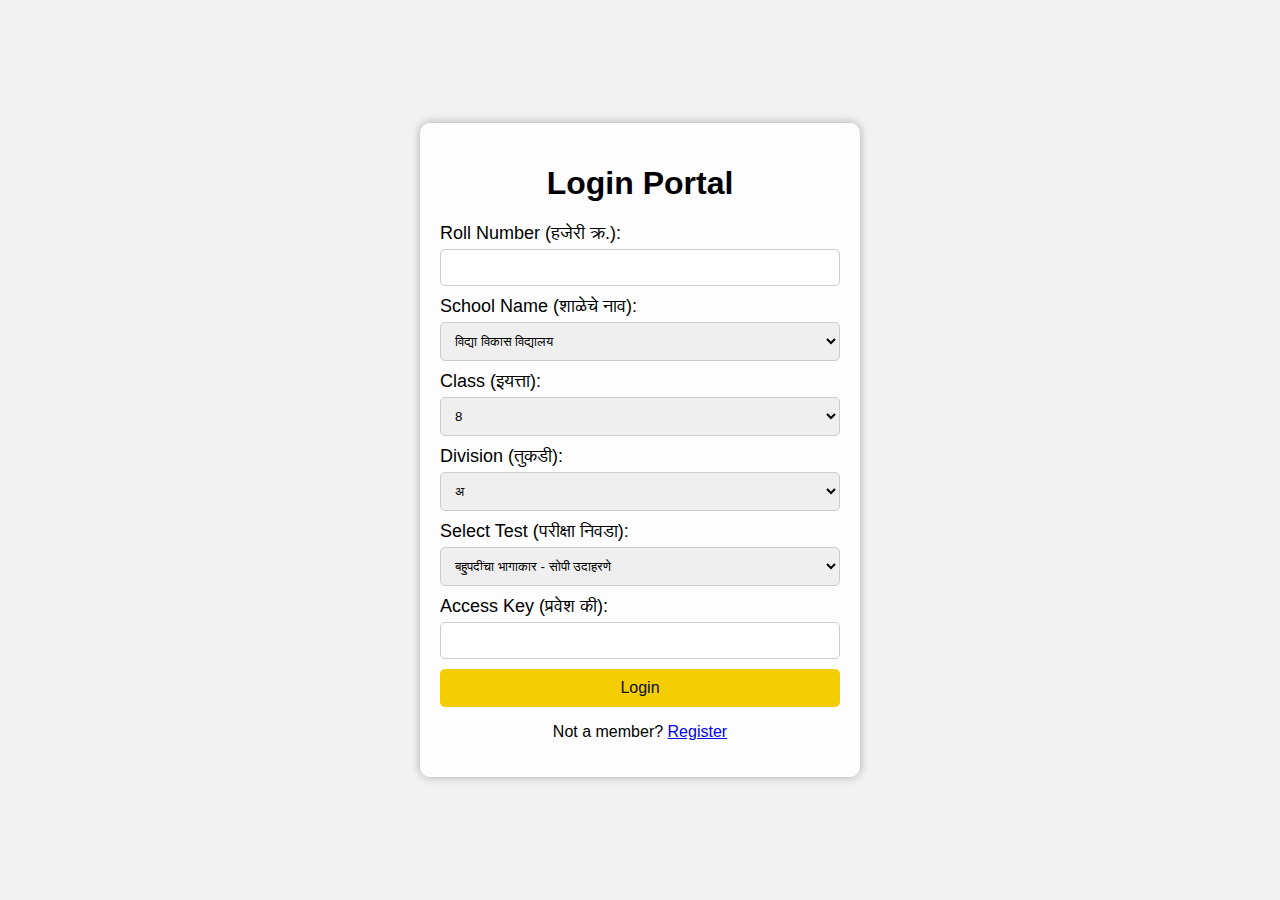
<file: index.html>
<!DOCTYPE html>
<html lang="en">

<head>
    <meta charset="UTF-8">
    <meta name="viewport" content="width=device-width, initial-scale=1.0">
    <title>Student Login</title>
    <!-- <link rel="stylesheet" href="styles.css"> -->
    <style>
        body {
            margin: 0;
            padding: 0;
            font-family: 'Trebuchet MS', 'Lucida Sans Unicode', 'Lucida Grande',
                'Lucida Sans', Arial, sans-serif;
            background-color: #f2f2f2;
            display: flex;
            justify-content: center;
            align-items: center;
            min-height: 100vh;
        }

        .login-container {
            background-color: rgba(255, 255, 255, 0.8);
            border-radius: 10px;
            box-shadow: 0 0 10px rgba(0, 0, 0, 0.3);
            padding: 20px;
            text-align: center;
            max-width: 400px;
            width: 100%;
        }

        .login-form {
            display: flex;
            flex-direction: column;
        }

        .login-form label {
            font-size: 18px;
            text-align: left;
            margin-bottom: 5px;
        }

        .login-form input[type="text"],
        .login-form input[type="tel"],
        .login-form input[type="number"],
        .login-form select[type="text"],
        .login-form select[type="number"] {
            padding: 10px;
            border: 1px solid #ccc;
            border-radius: 5px;
            margin-bottom: 10px;
        }

        .login-form small {
            font-size: 12px;
            color: #888;
            margin-top: -5px;
        }

        .login-form button[type="submit"] {
            background-color: #f5cd03;
            color: #0c0d0d;
            font-size: 16px;
            padding: 10px;
            border: none;
            border-radius: 5px;
            cursor: pointer;
            transition: background-color 0.3s ease;
        }

        .login-form button[type="submit"]:hover {
            background-color: #e0b500;
        }

        .loading-circle {
    border: 4px solid rgba(255, 255, 255, 0.3);
    border-top: 4px solid #3498db;
    border-radius: 50%;
    width: 30px;
    height: 30px;
    animation: spin 1s linear infinite;
    margin: 0 auto;
    display: none; /* Initially hide the loading circle */
}

@keyframes spin {
    0% { transform: rotate(0deg); }
    100% { transform: rotate(360deg); }
}

    </style>
</head>

<body>
    <div class="login-container">
        <h1>Login Portal</h1>
        <div class="loading-circle"></div>
        <form class="login-form" id="xyz">

            <label for="roll">Roll Number (हजेरी क्र.):</label>
            <input type="text" id="roll" name="roll" maxlength="2" required>
            

            <!-- school name -->
            <label for="school">School Name (शाळेचे नाव):</label>
            <select type="text" id="school" name="school" required>
                <option value="Vidya Vikas Vidyalaya">विद्या विकास विद्यालय</option>
            </select>

            <!-- class should be between 1 and 12 -->
            <label for="class">Class (इयत्ता):</label>
            <select type="number" id="class" name="class" required>
                <!-- <option value="5">5</option> -->
                <option value="8">8</option>
                <!-- <option value="7">7</option>
                <option value="8">8</option>
                <option value="9">9</option>
                <option value="10">10</option>
                <option value="11">11</option>
                <option value="12">12</option> -->
                <!-- <option value="13">13</option> -->



            </select>

            <!-- Division dropdown -->
            <label for="division">Division (तुकडी):</label>
            <select type="text" id="division" name="division" required>
                <option value="A">अ</option>
                <option value="B">ब</option>
                <option value="C">क</option>
                <option value="D">ड</option>
                <option value="E">इ</option>
                <option value="F">फ</option>
                <option value="G">ग</option>
                <option value="H">ह</option>


            </select>
            
            <label for="test">Select Test (परीक्षा निवडा):</label>
            <select type="text" id="test" name="test" required>
                <option value="A">बहुपदींचा भागाकार - सोपी उदाहरणे</option>
                <option value="B">बहुपदींचा भागाकार - मध्यम उदाहरणे</option>
                <option value="C">बहुपदींचा भागाकार - अवघड उदाहरणे</option>

            </select>

            <label for="key">Access Key (प्रवेश की):</label>
            <input type="text" id="key" name="key" required>


            <button type="submit">Login</button>

            <p>Not a member? <a href="register.html">Register</a></p>
        </form>
    </div>
    <script>
        document.getElementById("xyz").addEventListener("submit", function (event) {
            localStorage.clear();
            // Prevent the default form submission behavior
            event.preventDefault();

            // Show the loading circle
            var loadingCircle = document.querySelector(".loading-circle");
            loadingCircle.style.display = "block";

            // save the data in local storage
            var x = 0;
            
            var roll_value = document.getElementById("roll").value;
            var school_value = document.getElementById("school").value;
            var class_value = document.getElementById("class").value;
            var division_value = document.getElementById("division").value;
            var test_value = document.getElementById("test").value;
            var key_value = document.getElementById("key").value;

            if(key_value!="2024"){
                alert("Invalid access key");
                var loadingCircle = document.querySelector(".loading-circle");
                loadingCircle.style.display = "none";
                window.location.reload();
            }

            body = JSON.stringify({
                "id": roll_value + class_value + division_value + school_value,
            })
            let headersList = {
                "Accept": "*/*",
                "User-Agent": "Thunder Client (https://www.thunderclient.com)",
                "Content-Type": "application/json"
            }

            fetch("https://game-dev-plus.onrender.com/login", {
                method: "POST",
                body: body,
                headers: headersList
            }).then(response => {
                if (response.status!=200){
                    alert("user doesn't exist")
                    x = 1;
                    window.location.reload();
                }
                else{
                    return response.text();
                    x = 0;
                }
            
            }).then(data => {
                console.log(data);
                // save the id in local storage
                localStorage.setItem("id", roll_value + class_value + division_value + school_value);
                //window.location.href = "auto.html";
                if (x==0){
                    localStorage.setItem("id", roll_value + class_value + division_value + school_value);
                    localStorage.setItem("test_number", test_value);
                    window.location.href = "auto.html";
                }
                
            }).catch(err => {
                console.error(err);
            }
            );



            // Redirect to the "xyz" page
            // Change the filename if needed
        });

    </script>
</body>

</html>



<!-- - register
    - full Name
    - school Name -L
    - roll no -L
    - class -L
    - division -L
    - phone number
    - Gender

- test [
    - tests
    ] -->
</file>
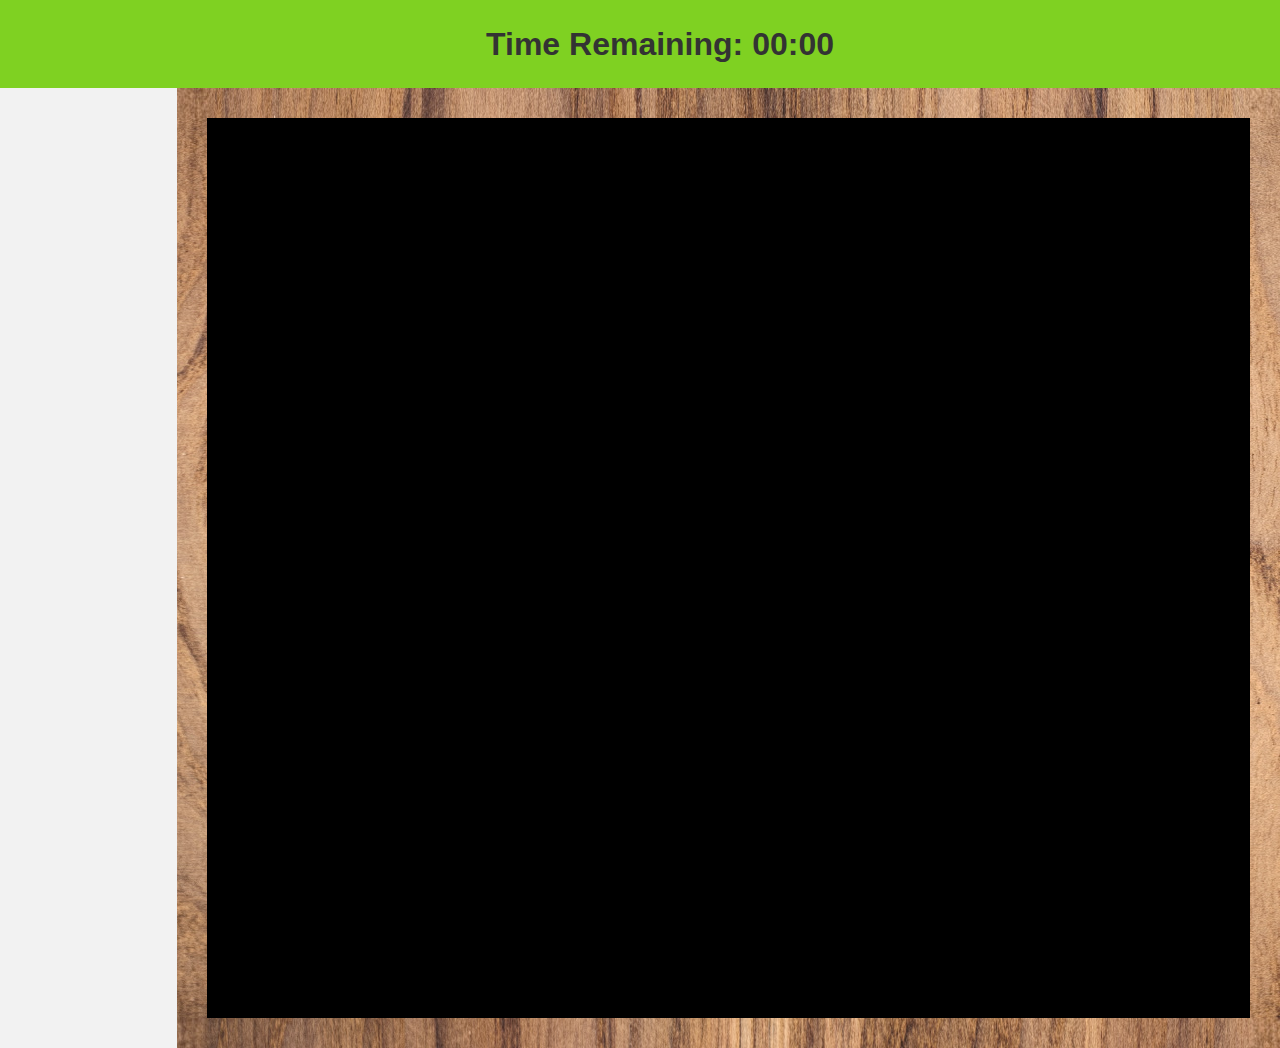
<file: auto.html>
<!DOCTYPE html>
<link rel="stylesheet" href="styles.css">
<meta name="viewport" content="width=device-width, initial-scale=1.0">
<html>
<head>
    <meta charset="utf-8">
    <title>सराव परीक्षा-1</title>
    <style>
        /* Your CSS styles here */
    </style>
</head>
<div id="blurBackground" class="blur-background"></div>

<!-- The popup div -->
<div id="popup" class="popup">
    <h2>गुणपत्रक</h2>
    <!-- Add score information here -->
    <p id="score">Score: 90%</p>
    <p id="correct">Correct Answers: 18</p>
    <p id="incorrect">Incorrect Answers: 2</p>
    <p id="unattempted">Unattempted Questions: 0</p>
    <button id="closePopupButton">बंद करा</button>
</div>

<body>
    <header>
        <h1><div id="timer">Time Remaining: 00:00</div></h1>
    </header>
    <div class="container" id="cont" style="position: absolute; top: 88px;">
        <div class="navigation-bar" id="autobtn">
            <!-- <h2 class='chapter-number'> भाग 1</h2> -->
            

            <!-- Buttons are added here -->
            <!-- <div id="buttonContainer"></div> -->

            <!-- <button class="my-button" id="question11">समाप्त करा</button><br> -->
        </div>
        <div class="black-bg" id="board">
            <br>
            <br>
            <!-- <button class='button nonod-kara' id='tapasa'>नोंद करा</button> -->
        </div>
    </div>
    <main>
    </main>
    <script type="module" src="saravsanchjs.js"></script>

    <!-- <script>
        // JavaScript code to add buttons with unique IDs
        const buttonContainer = document.getElementById("autobtn");

        function addButtons() {
            const numberOfButtons = prompt("Enter the number of buttons to add:");

            for (let i = 1; i <= numberOfButtons; i++) {
                const button = document.createElement("button");
                button.className = "my-button";
                button.id = `question${i}`;
                button.textContent = `प्रश्न ${i}`;
                buttonContainer.appendChild(button);
                buttonContainer.appendChild(document.createElement("br"));
                if (i==numberOfButtons) {
                    const button = document.createElement("button");
                    button.className = "my-button";
                    button.id = `question01`;
                    button.textContent = `समाप्त करा`;
                    buttonContainer.appendChild(button);
                    buttonContainer.appendChild(document.createElement("br"));

                }
            }
            
        }

        //addButtons();
    </script> -->
</body>
</html>
</file>
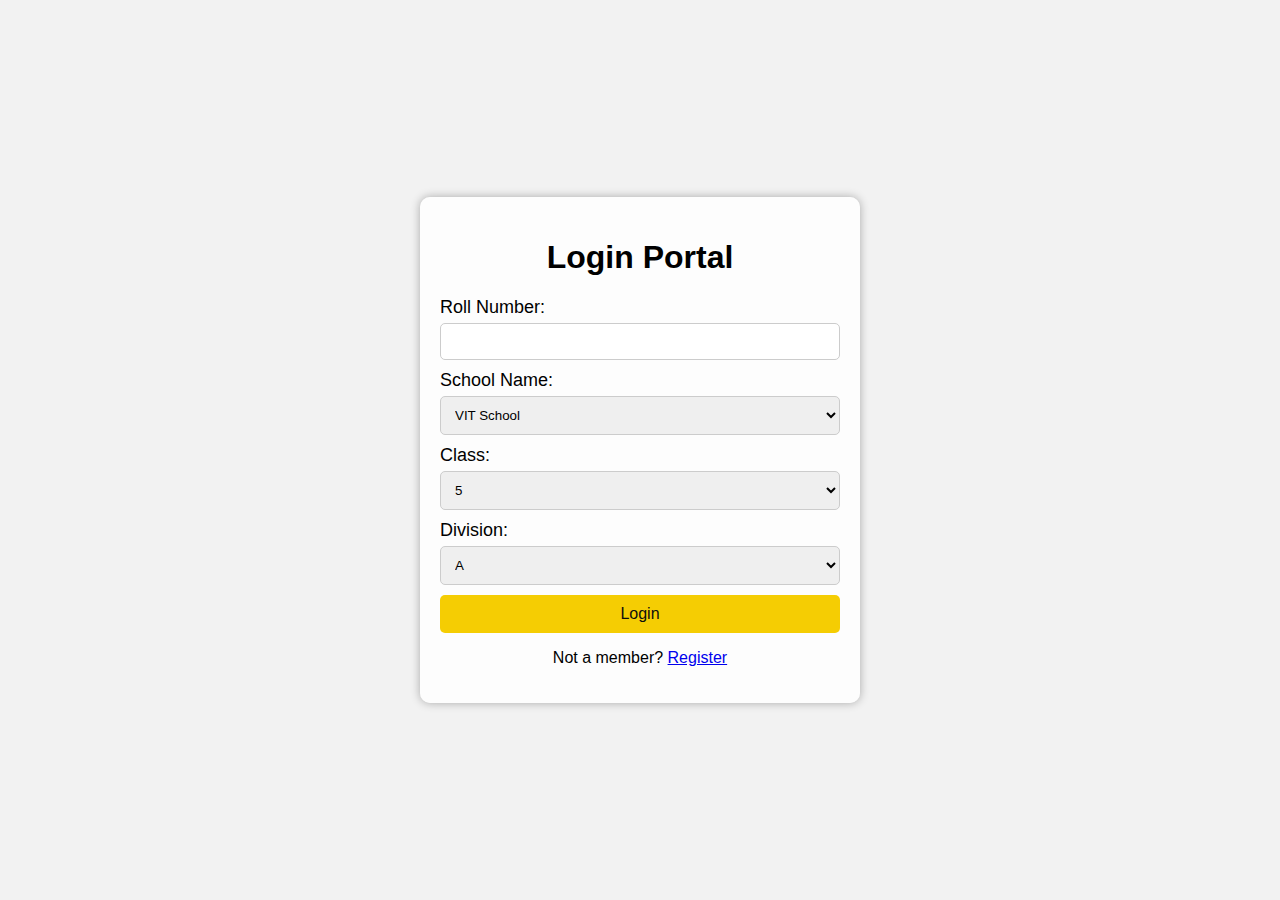
<file: login.html>
<!DOCTYPE html>
<html lang="en">

<head>
    <meta charset="UTF-8">
    <meta name="viewport" content="width=device-width, initial-scale=1.0">
    <title>Student Login</title>
    <!-- <link rel="stylesheet" href="styles.css"> -->
    <style>
        body {
            margin: 0;
            padding: 0;
            font-family: 'Trebuchet MS', 'Lucida Sans Unicode', 'Lucida Grande',
                'Lucida Sans', Arial, sans-serif;
            background-color: #f2f2f2;
            display: flex;
            justify-content: center;
            align-items: center;
            min-height: 100vh;
        }

        .login-container {
            background-color: rgba(255, 255, 255, 0.8);
            border-radius: 10px;
            box-shadow: 0 0 10px rgba(0, 0, 0, 0.3);
            padding: 20px;
            text-align: center;
            max-width: 400px;
            width: 100%;
        }

        .login-form {
            display: flex;
            flex-direction: column;
        }

        .login-form label {
            font-size: 18px;
            text-align: left;
            margin-bottom: 5px;
        }

        .login-form input[type="text"],
        .login-form input[type="tel"],
        .login-form input[type="number"],
        .login-form select[type="text"],
        .login-form select[type="number"] {
            padding: 10px;
            border: 1px solid #ccc;
            border-radius: 5px;
            margin-bottom: 10px;
        }

        .login-form small {
            font-size: 12px;
            color: #888;
            margin-top: -5px;
        }

        .login-form button[type="submit"] {
            background-color: #f5cd03;
            color: #0c0d0d;
            font-size: 16px;
            padding: 10px;
            border: none;
            border-radius: 5px;
            cursor: pointer;
            transition: background-color 0.3s ease;
        }

        .login-form button[type="submit"]:hover {
            background-color: #e0b500;
        }
    </style>
</head>

<body>
    <div class="login-container">
        <h1>Login Portal</h1>
        <form class="login-form" id="xyz">

            <label for="roll">Roll Number:</label>
            <input type="text" id="roll" name="roll" required>


            <!-- school name -->
            <label for="school">School Name:</label>
            <select type="text" id="school" name="school" required>
                <option value="VIT School">VIT School</option>
                <option value="other">other</option>
            </select>

            <!-- class should be between 1 and 12 -->
            <label for="class">Class:</label>
            <select type="number" id="class" name="class" required>
                <option value="5">5</option>
                <option value="6">6</option>
                <option value="7">7</option>
                <option value="8">8</option>
                <option value="9">9</option>
                <option value="10">10</option>
                <option value="other">other</option>

            </select>

            <!-- Division dropdown -->
            <label for="division">Division:</label>
            <select type="text" id="division" name="division" required>
                <option value="A">A</option>
                <option value="B">B</option>
                <option value="C">C</option>
                <option value="D">D</option>
            </select>

            <button type="submit">Login</button>

            <p>Not a member? <a href="register.html">Register</a></p>
        </form>
    </div>
    <script>
        document.getElementById("xyz").addEventListener("submit", function (event) {
            // Prevent the default form submission behavior
            event.preventDefault();

            // save the data in local storage
            var roll_value = document.getElementById("roll").value;
            var school_value = document.getElementById("school").value;
            var class_value = document.getElementById("class").value;
            var division_value = document.getElementById("division").value;

            body = JSON.stringify({
                "id": roll_value + class_value + division_value + school_value,
            })
            let headersList = {
                "Accept": "*/*",
                "User-Agent": "Thunder Client (https://www.thunderclient.com)",
                "Content-Type": "application/json"
            }

            fetch("https://game-dev-plus.onrender.com/login", {
                method: "POST",
                body: body,
                headers: headersList
            }).then(response => response.text()).then(data => {
                console.log(data);
                // Check if the user already exists
                //window.location.href = "mcqui3.html";
            }).catch(err => {
                console.error(err);
            }
            );



            // Redirect to the "xyz" page
            // Change the filename if needed
        });

    </script>
</body>

</html>



<!-- - register
    - full Name
    - school Name -L
    - roll no -L
    - class -L
    - division -L
    - phone number
    - Gender

- test [
    - tests
    ] -->
</file>
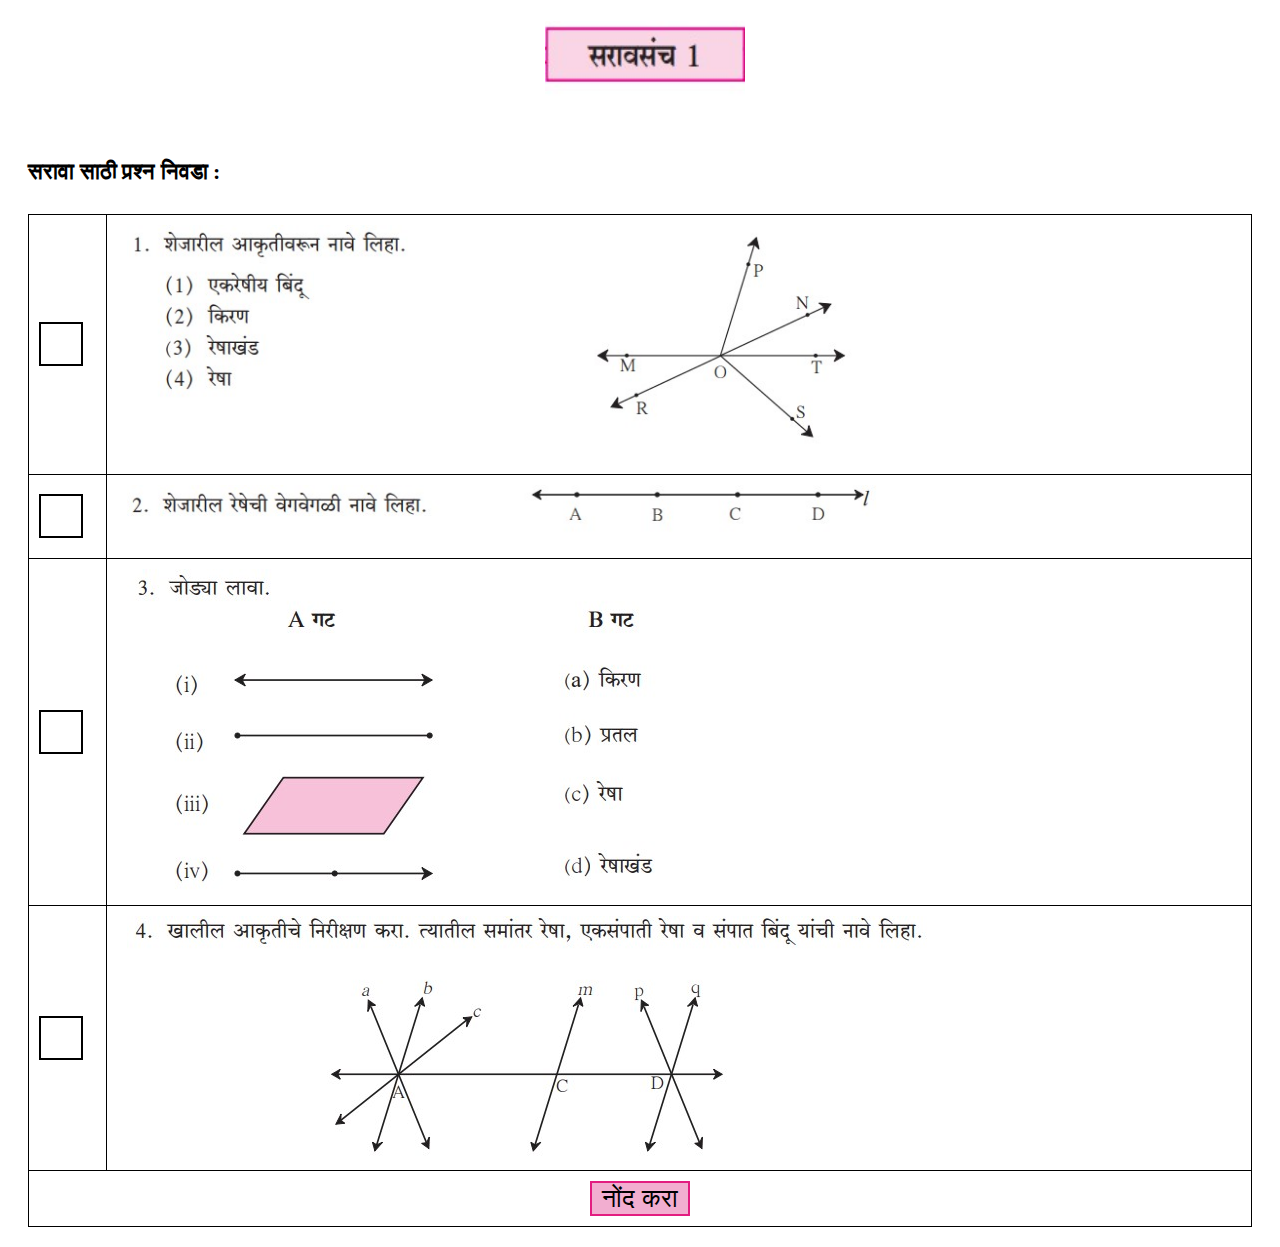
<file: mcqui3.html>
<!DOCTYPE html>
<html>
<head>
    <meta charset="utf-8">
    <title>Image MCQ Options</title>
    <style>
        /* Style for MCQ options */
        body {
            padding: 0 20px; /* Add padding to the left and right of the screen */
            background-color: #fff;
        }

        table {
            width: 100%;
            border-collapse: collapse;
            margin-bottom: 20px;
            background-color: #fff;
        }

        th, td {
            padding: 10px;
            border: 1px solid #000;
            vertical-align: middle;
        }

        .mcq-option label {
            display: block;
            width: 40px; /* Adjust the size as needed */
            height: 40px; /* Adjust the size as needed */
            background-color: #fff;
            border: 2px solid #000;
            cursor: pointer;
            position: relative; /* Added position relative */
        }

        .mcq-option input[type="checkbox"] {
            position: absolute;
            opacity: 0;
            cursor: pointer;
        }

        img {
            max-width: 80%;
            max-height: 100%;
            margin-left: 10px; /* Add space between checkbox and question */
        }

        .mcq-option input[type="checkbox"]:checked + label::before {
            content: "✔"; /* Use a checkmark or another symbol as needed */
            position: absolute;
            top: 50%;
            left: 50%;
            transform: translate(-50%, -50%);
            font-size: 24px; /* Adjust the size as needed */
            color: #000;
        }

        

    </style>
</head>
<body>
    <h1 style="text-align: center;"><img src="teacher_images/sanch-1.jpg" alt="sanch-1"; style="width: 200px; height: 100px;"></h1>
    <h4 style="font-size: 22px;">सरावा साठी प्रश्न निवडा :</h4>

    <!-- MCQ options in a table with two columns -->
    <form id="xyz">

        <table>
            <tr>
            <td>
                <div class="mcq-option">
                    <input type="checkbox" name="mcq" id="1_1">
                    <label for="1_1"></label>
                </div>
            </td>
            <td>
                <img src="teacher_images/question_1.jpg" alt="Option 1 ">
            </td>
        </tr>
        <tr>
            <td>
                <div class="mcq-option">
                    <input type="checkbox" name="mcq" id="1_2">
                    <label for="1_2"></label>
                </div>
            </td>
            <td>
                <img src="teacher_images/question_2.jpg" alt="Option 2">
            </td>
        </tr>
        <tr>
            <td>
                <div class="mcq-option">
                    <input type="checkbox" name="mcq" id="1_3">
                    <label for="1_3"></label>
                </div>
            </td>
            <td>
                <img src="teacher_images/question_3.jpg" alt="Option 3">
            </td>
        </tr>
        <tr>
            <td>
                <div class="mcq-option">
                    <input type="checkbox" name="mcq" id="1_4">
                    <label for="1_4"></label>
                </div>
            </td>
            <td>
                <img src="teacher_images/question_4.jpg" alt="Option 4">
            </td>
        </tr>

        <!-- create a submit button -->
        <tr style="text-align: center;">
            <td colspan="2">
                <button type="submit" style="width: 100px; height: 35px; font-size: 25px; background-color: rgb(242, 174, 208); border: 2px solid rgb(227, 29, 128);">नोंद करा </button>
            </td>
        </tr>
    </form>
    </table>
    <!-- JavaScript to handle the selected options -->
    <script>
        const options = document.querySelectorAll('.mcq-option input[type="checkbox"]');
        
        options.forEach(option => {
            option.addEventListener('change', () => {
                const selectedOptions = document.querySelectorAll('.mcq-option input[type="checkbox"]:checked');
                if (selectedOptions.length > 0) {
                    const selectedOptionIds = Array.from(selectedOptions).map(option => option.id);
                    console.log(`You selected options: ${selectedOptionIds.join(', ')}`);
                }
            });
        });

        // JavaScript code to handle form submission and redirection
        document.getElementById("xyz").addEventListener("submit", function(event) {
            event.preventDefault();

            let headersList = {
                "Accept": "*/*",
                "User-Agent": "Thunder Client (https://www.thunderclient.com)",
                "Content-Type": "application/json"
            }

            // generate body content from selected options in the format: {index: id, index: id, ...}
            let bodyContent = {};
            const selectedOptions = document.querySelectorAll('.mcq-option input[type="checkbox"]:checked');
            if (selectedOptions.length > 0) {
                const selectedOptionIds = Array.from(selectedOptions).map(option => option.id);
                selectedOptionIds.forEach((id, index) => {
                    bodyContent[index] = id;
                });
            }

            console.log(bodyContent);
            // send POST request to the server
            fetch("https://game-dev-plus.onrender.com/questions/batch", {
                method: "POST",
                headers: headersList,
                body: JSON.stringify(bodyContent)
            }).then(response => {
                if (response.status == 200) {
                    console.log("Success");
                    window.location.href = "auto.html";
                } else {
                    console.log("Failure");
                }
            });

            
        });

        // new code
//         const options = document.querySelectorAll('.mcq-option input[type="checkbox"]');

// options.forEach(option => {
//     option.addEventListener('change', () => {
//         const selectedOptions = document.querySelectorAll('.mcq-option input[type="checkbox"]:checked');
//         if (selectedOptions.length > 0) {
//             const selectedOptionIds = Array.from(selectedOptions).map(option => option.id);
//             console.log(`You selected options: ${selectedOptionIds.join(', ')}`);
//         }
//     });
// });

// // JavaScript code to handle form submission and redirection
// document.getElementById("xyz").addEventListener("submit", function(event) {
//     event.preventDefault();

//     // Step 1: Clear existing data
//     fetch("https://game-dev-plus.onrender.com/questions/clear", {
//         method: "DELETE",
//         headers: {
//             "Accept": "*/*",
//             "User-Agent": "Thunder Client (https://www.thunderclient.com)",
//         }
//     }).then(response => {
//         if (response.status == 200) {
//             // Step 2: Proceed to send new data
//             sendNewData();
//         } else {
//             console.log("Failed to clear existing data");
//         }
//     });

//     function sendNewData() {
//         let headersList = {
//             "Accept": "*/*",
//             "User-Agent": "Thunder Client (https://www.thunderclient.com)",
//             "Content-Type": "application/json"
//         }

//         // generate body content from selected options in the format: {index: id, index: id, ...}
//         let bodyContent = {};
//         const selectedOptions = document.querySelectorAll('.mcq-option input[type="checkbox"]:checked');
//         if (selectedOptions.length > 0) {
//             const selectedOptionIds = Array.from(selectedOptions).map(option => option.id);
//             selectedOptionIds.forEach((id, index) => {
//                 bodyContent[index] = id;
//             });
//         }

//         console.log(bodyContent);
//         // send POST request to the server to add new data
//         fetch("https://game-dev-plus.onrender.com/questions/batch", {
//             method: "POST",
//             headers: headersList,
//             body: JSON.stringify(bodyContent)
//         }).then(response => {
//             if (response.status == 200) {
//                 console.log("Success");
//             } else {
//                 console.log("Failure");
//             }
//         });

//         //window.location.href = "auto.html";
//     }
// });
    </script>
</body>
</html>
</file>
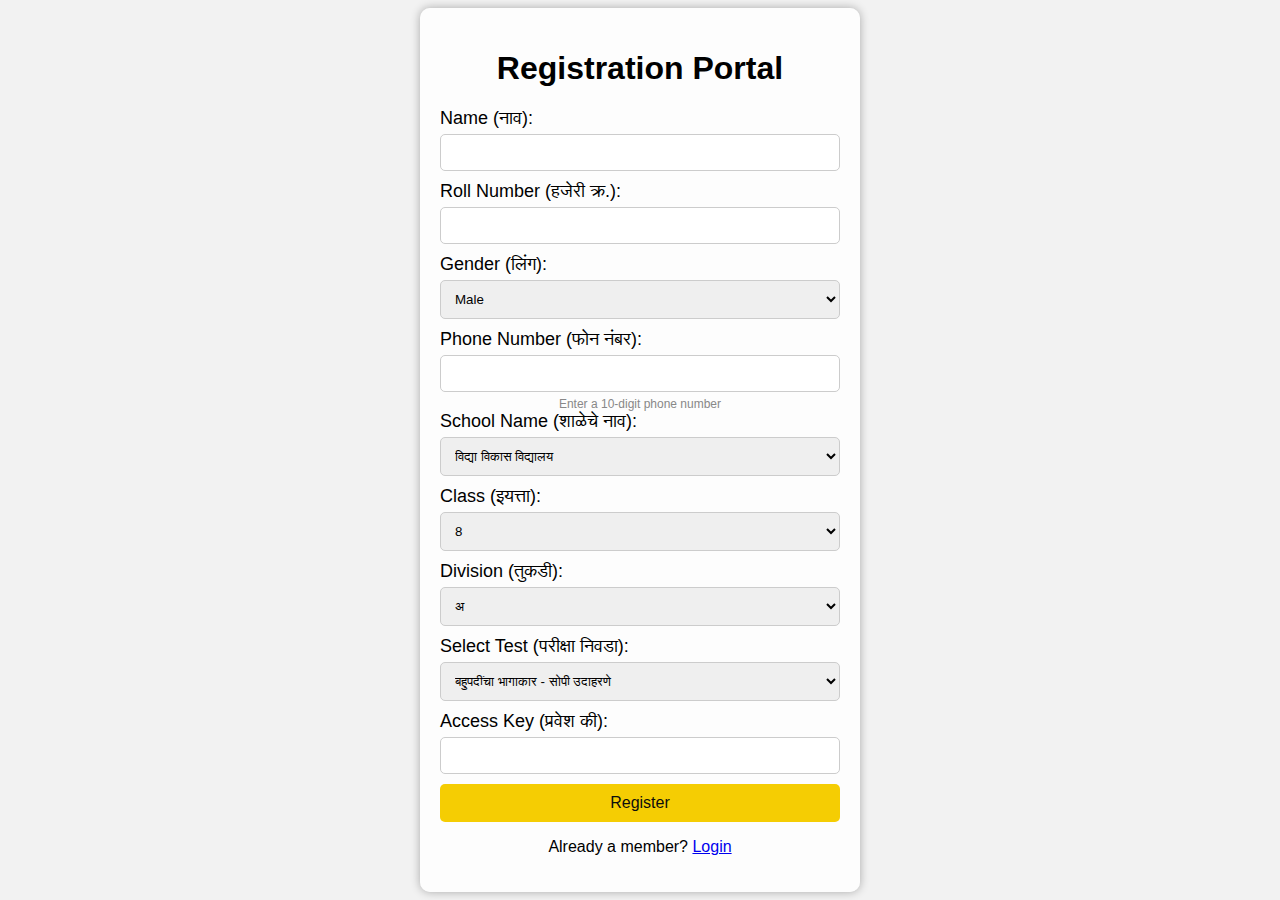
<file: register.html>
<!DOCTYPE html>
<html lang="en">
<head>
    <meta charset="UTF-8">
    <meta name="viewport" content="width=device-width, initial-scale=1.0">
    <title>Student Login</title>
    <!-- <link rel="stylesheet" href="styles.css"> -->
    <style>
        body {
    margin: 0;
    padding: 0;
    font-family: 'Trebuchet MS', 'Lucida Sans Unicode', 'Lucida Grande',
    'Lucida Sans', Arial, sans-serif;
    background-color: #f2f2f2;
    display: flex;
    justify-content: center;
    align-items: center;
    min-height: 100vh;
}

.login-container {
    background-color: rgba(255, 255, 255, 0.8);
    border-radius: 10px;
    box-shadow: 0 0 10px rgba(0, 0, 0, 0.3);
    padding: 20px;
    text-align: center;
    max-width: 400px;
    width: 100%;
}

.login-form {
    display: flex;
    flex-direction: column;
}

.login-form label {
    font-size: 18px;
    text-align: left;
    margin-bottom: 5px;
}

.login-form input[type="text"],
.login-form input[type="tel"],
.login-form input[type="number"],
.login-form select[type="text"],
.login-form select[type="number"] {
    padding: 10px;
    border: 1px solid #ccc;
    border-radius: 5px;
    margin-bottom: 10px;
}

.login-form small {
    font-size: 12px;
    color: #888;
    margin-top: -5px;
}

.login-form button[type="submit"] {
    background-color: #f5cd03;
    color: #0c0d0d;
    font-size: 16px;
    padding: 10px;
    border: none;
    border-radius: 5px;
    cursor: pointer;
    transition: background-color 0.3s ease;
}

.login-form button[type="submit"]:hover {
    background-color: #e0b500;
}

.loading-circle {
    border: 4px solid rgba(255, 255, 255, 0.3);
    border-top: 4px solid #3498db;
    border-radius: 50%;
    width: 30px;
    height: 30px;
    animation: spin 1s linear infinite;
    margin: 0 auto;
    display: none; /* Initially hide the loading circle */
}

@keyframes spin {
    0% { transform: rotate(0deg); }
    100% { transform: rotate(360deg); }
}

    </style>
</head>
<body>
    <div class="login-container">
        <h1>Registration Portal</h1>
        <div class="loading-circle"></div>
        <form class="login-form" id="xyz">
            <label for="name">Name (नाव):</label>
            <input type="text" id="name" name="name" required >
            
            <label for="roll">Roll Number (हजेरी क्र.):</label>
            <input type="text" id="roll" name="roll" maxlength="2" required>
                        
            <label for="gender">Gender (लिंग):</label>
            <select type="text" id="gender" name="gender" required >
                <option value="Male">Male</option>
                <option value="Female">Female</option>
                <option value="other">other</option>

            </select>


            <label for="phone">Phone Number (फोन नंबर):</label>
            <input type="tel" id="phone" name="phone" pattern="[0-9]{10}" required >
            <small>Enter a 10-digit phone number</small>

            <!-- school name -->
            <label for="school">School Name (शाळेचे नाव):</label>
            <select type="text" id="school" name="school" required >
                <option value="Vidya Vikas Vidyalaya">विद्या विकास विद्यालय</option>
            </select>

            <!-- class should be between 1 and 12 -->
            <label for="class">Class (इयत्ता):</label>
            <select type="number" id="class" name="class" required >
                <!-- <option value="5">5</option> -->
                <option value="8">8</option>
                <!-- <option value="7">7</option>
                <option value="8">8</option>
                <option value="9">9</option>
                <option value="10">10</option>
                <option value="11">11</option> -->
                <!-- <option value="12">12</option> -->
                <!-- <option value="13">13</option> -->



            </select>

            <!-- Division dropdown -->
            <label for="division">Division (तुकडी):</label>
            <select type="text" id="division" name="division" required >
                <option value="A">अ</option>
                <option value="B">ब</option>
                <option value="C">क</option>
                <option value="D">ड</option>
                <option value="E">इ</option>
                <option value="F">फ</option>
                <option value="G">ग</option>
                <option value="H">ह</option>
            </select>

            <label for="test">Select Test (परीक्षा निवडा):</label>
            <select type="text" id="test" name="test" required>
                <option value="A">बहुपदींचा भागाकार - सोपी उदाहरणे</option>
                <option value="B">बहुपदींचा भागाकार - मध्यम उदाहरणे</option>
                <option value="C">बहुपदींचा भागाकार - अवघड उदाहरणे</option>

            </select>

            <label for="key">Access Key (प्रवेश की):</label>
            <input type="text" id="key" name="key" required>
            
            <button type="submit">Register</button>

            <p>Already a member? <a href="index.html">Login</a></p>
        </form>
    </div>
    <script>
        // JavaScript code to handle form submission and redirection
        document.getElementById("xyz").addEventListener("submit", function(event) {
            // Prevent the default form submission behavior
            event.preventDefault();

            // Show the loading circle
            var loadingCircle = document.querySelector(".loading-circle");
            loadingCircle.style.display = "block";

            // save the data in local storage
            var name_value=  document.getElementById("name").value;
            var roll_value= document.getElementById("roll").value;
            var phone_value= document.getElementById("phone").value;
            var school_value= document.getElementById("school").value;
            var class_value= document.getElementById("class").value;
            var division_value= document.getElementById("division").value;
            var gender_value= document.getElementById("gender").value;
            var test_value = document.getElementById("test").value;
            var key_value = document.getElementById("key").value;

            if(key_value!="2024"){
                alert("Invalid access key");
                var loadingCircle = document.querySelector(".loading-circle");
                loadingCircle.style.display = "none";
                window.location.reload();
            }

            
body = JSON.stringify({
        "id":roll_value+class_value+division_value+school_value,
        "name":name_value,
        "roll_number":roll_value,
        "school_name":school_value,
        "class_":class_value,
        "division":division_value,
        "phone_number":phone_value,
        "gender":gender_value,
    })
    let headersList = {
                        "Accept": "*/*",
                        "User-Agent": "Thunder Client (https://www.thunderclient.com)",
                        "Content-Type": "application/json"
                    }

            fetch("https://game-dev-plus.onrender.com/register", {
                        //mode: 'no-cors',
                        method: "POST",
                        body: body,
                        headers: headersList
                    }).then(response => response.text()).then(data => {
                        console.log(data);
                        // Check if the user already exists
                        localStorage.setItem("id", roll_value + class_value + division_value + school_value);
                        localStorage.setItem("test_number", test_value);
                        window.location.href = "auto.html";
                    }).catch(err => {
                        console.error(err);
                        alert("User Already Exists");
                    }
                    );



            // Redirect to the "xyz" page
             // Change the filename if needed
        });
    </script>

</body>
</html>
</file>
<file: styles.css>
body {
    background-color: #f2f2f2;
    font-family: Arial, sans-serif;
    line-height: 1.5;
    margin: 0;
    padding: 0;
    overflow-x: hidden;
}

header {
    background-color: #7fd122;
    color: #000000;
    padding: 20px;
    text-align: center;
    width: 100vw;
}

h1 {
    margin: 0;
}

main {
    margin: 20px;
    width: 200px;
}

section {
    margin-bottom: 18px;
}

h2 {
    color: #333333;
    font-size: 24px;
    margin-bottom: 16px;
    margin-top: 0px;
}

h3 {
    color: white;
    font-size: 24px;
    margin-bottom: 16px;
    margin-top: 0px;
}

ol {
    list-style: none;
    margin: 0;
    padding: 0;
}

li {
    margin-bottom: 10px;
}

li::before {
    content: "\2022";
    display: inline-block;
    margin-right: 10px;
    position: relative;
    top: 2px;
}

footer {
    background-color: #333;
    color: #fff;
    padding: 10px;
    text-align: center;
    margin-top: -26px;
}

.container {
    width: 100vw;
    margin: auto;
    display: flex;
    flex-direction: row;
}

container-header {
    background-color: #333;
    color: #fff;
    padding: 20px;
    height: 88px;
    width: 771.35px;
}

label{
    color: #fff;
}

.my-button {
background-color: #666966;
border: none;
color: white;
width: 160px;
height: 40px;
padding: 10px 20px;
text-align: center;
text-decoration: none;
display: inline-block;
font-size: 16px;
margin: 2px -25px;
cursor: pointer;
}
.my-button:hover {
background-color: #4D4B48;
}
#buttonContainer {
    margin: 0px 10px 0pc 10px;
}

table {
border-collapse: collapse;
border: 2px solid #ddd;
/* width: 90%; */
background-color: #f2f2f2;
font-family: Arial, sans-serif;
font-size: 14px;
margin: 20px 0;
padding: 5px;
}

th, td {
text-align: left;
padding: 8px;
}

th {
background-color: #333;
color: #fff;
}
.black-bg{
background-color: #000;
width: 100vw;
/* height: 90vh; */
min-height: 100vh;
/* border-style: outset; */
/* border-color:#FAD7A0; */
border: 30px solid transparent;
border-image: url('./images/wood-texture.jpg') 30 round;
/* border: 30px solid #FAD7A0; */
}
.navigation-bar{
/* width: 10vw; */
width: fit-content;
margin: 0px 10px 0pc 10px;
display: flex;
flex-direction: column;
align-items: center;
height: 95vh;
overflow: scroll;
width: 15vw;
}
.footer{
margin-top: 99vh;
}
.exam-table{
    font-size: 25px;
    margin:20px 0 auto;
    margin-left: 70px;
    height: 400px;
    max-width: 70vw;
    margin: auto;
}
.nonod-kara{
    /* position: absolute;  */
    /* margin-left: 13vw; */
    width: 20%;
    font-size: 20px;
    height: auto;
    justify-content: center;
    align-items: center;
    /* width: 100px ; 
    height: 35px; 
    font-size:25px */
}
/* mcq question css */
h1 {
    text-align: center;
    color: #333;
}

.question {
    font-size: 18px;
    margin-bottom: 20px;
    color: #fff;
}

/* Style the MCQ options */
.options {
    list-style: none;
    padding: 0;
    margin-top: 20px;
}

.option {
    display: flex;
    align-items: center;
}

.option input[type="radio"] {
    margin-right: 10px;
}

/* Center the MCQ options horizontally */
.options li {
    text-align: left;
}
label {
    display: block;
    position: relative;
    padding-left: 35px;
    cursor: pointer;
    max-height: 100%;

}

label::before {
    content: "";
    position: absolute;
    left: 0;
    top: 2px;
    width: 25px;
    height: 25px;
    border: 2px solid #007bff;
    border-radius: 50%;
}

input[type="radio"] {
    opacity: 0;
    width: 0;
    height: 0;
}

input[type="radio"]:checked + label::before {
    background-color: #f0f2f5;
    border: 2px solid #007bff;
}

/* input[type="radio"]:checked + label {
    background-color: #ccc; 
    background-size: 200px;
    
} */

/* css for image question */
/* Style the question container */
.question-container {
    max-width: 100%; /* Ensure the container does not exceed the width of the main container */
    display: flex;
    justify-content: center;
    align-items: center;
    margin: 10px; /* Add margin for spacing */
}

/* Style the image inside the question container */
.question-container img {
    max-width: 100%; /* Make sure the image scales within the container */
    height: auto; /* Maintain the image's aspect ratio */
    max-height: 80vh; /* Limit the image height to 80% of the viewport height */
}
.blur-background {
    filter: blur(5px); /* Adjust the blur intensity as needed */
    pointer-events: none; /* Prevent interactions with the blurred background */
}

.popup {
    display: none;
    position: fixed;
    top: 50%;
    left: 50%;
    transform: translate(-50%, -50%);
    background-color: #fff;
    padding: 20px;
    box-shadow: 0px 0px 10px rgba(0, 0, 0, 0.5);
    z-index: 1000;
}

.popup h2 {
    margin-top: 0;
}


/* responsive css */
@media all and (max-width:768px) {
	.container{
		flex-direction: column !important;
	}
    .navigation-bar{
        height: 100px;
        width: 105vw;
        flex-direction: row;
        overflow-x: scroll;
    }
    /* automated css */
    #buttonContainer{
        height: 100px;
        width: 105vw;
        flex-direction: row;
        overflow-x: scroll;
    }
    .black-bg{
        width: calc(100vw - 20px) !important;
    }
    .chapter-number{
        width: 250px !important;
    }
    .my-button{
        margin: 0px 30px;
        width: 200px;
        padding: 10px 30px;
        height: 70px;
    }
    .footer{
        margin-top: 109vh;
        bottom: 0px;
        width: 100vw;
        padding-left: 30px;
    }
    .exam-table{
        font-size: 15px;
        margin:0px 0 auto;
        margin-left: 70px;
        height: 400px;
        max-width: 300px;
        margin: auto;
    }
}
@media all and (max-width:376px) {
    .footer{
       margin-top: 112vh;
    } 
}
@media all and (max-height:450px) {
    .exam-table{
       height: 200px;
    } 
    .nonod-kara{
        width: 200px;
    }
    /* .footer{
        margin-top: 130vh;
    } */
}
/* Media query for landscape orientation */
@media screen and (min-width: 768px) and (orientation: landscape) {
    .question-container img {
        max-height: 60vh; /* Adjust the image height for landscape orientation */
    }

    /* Adjust MCQ options for landscape orientation */
    .options {
        margin-top: 10px; /* Reduce the margin between the image and options */
        max-width: 80%; /* Limit the width of MCQ options in landscape orientation */
        max-height: 80%;
    }    
}
</file>
